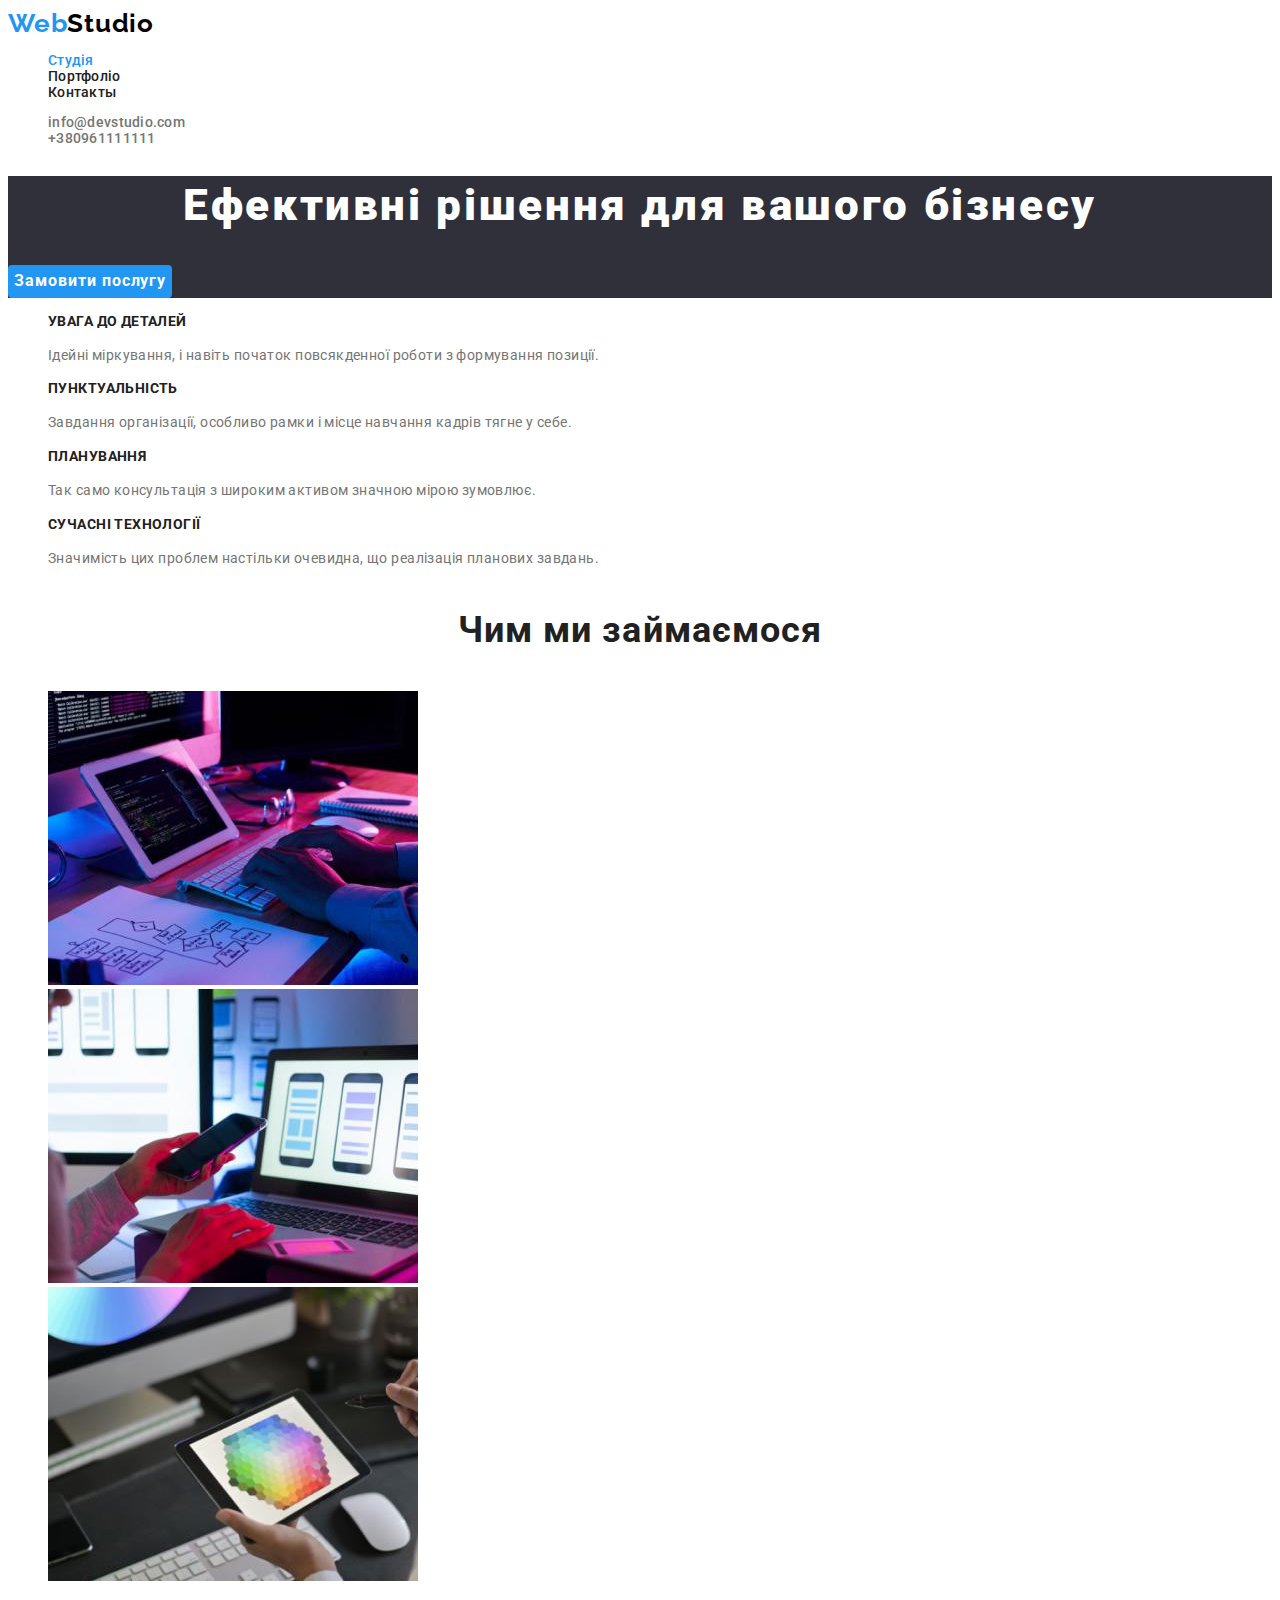
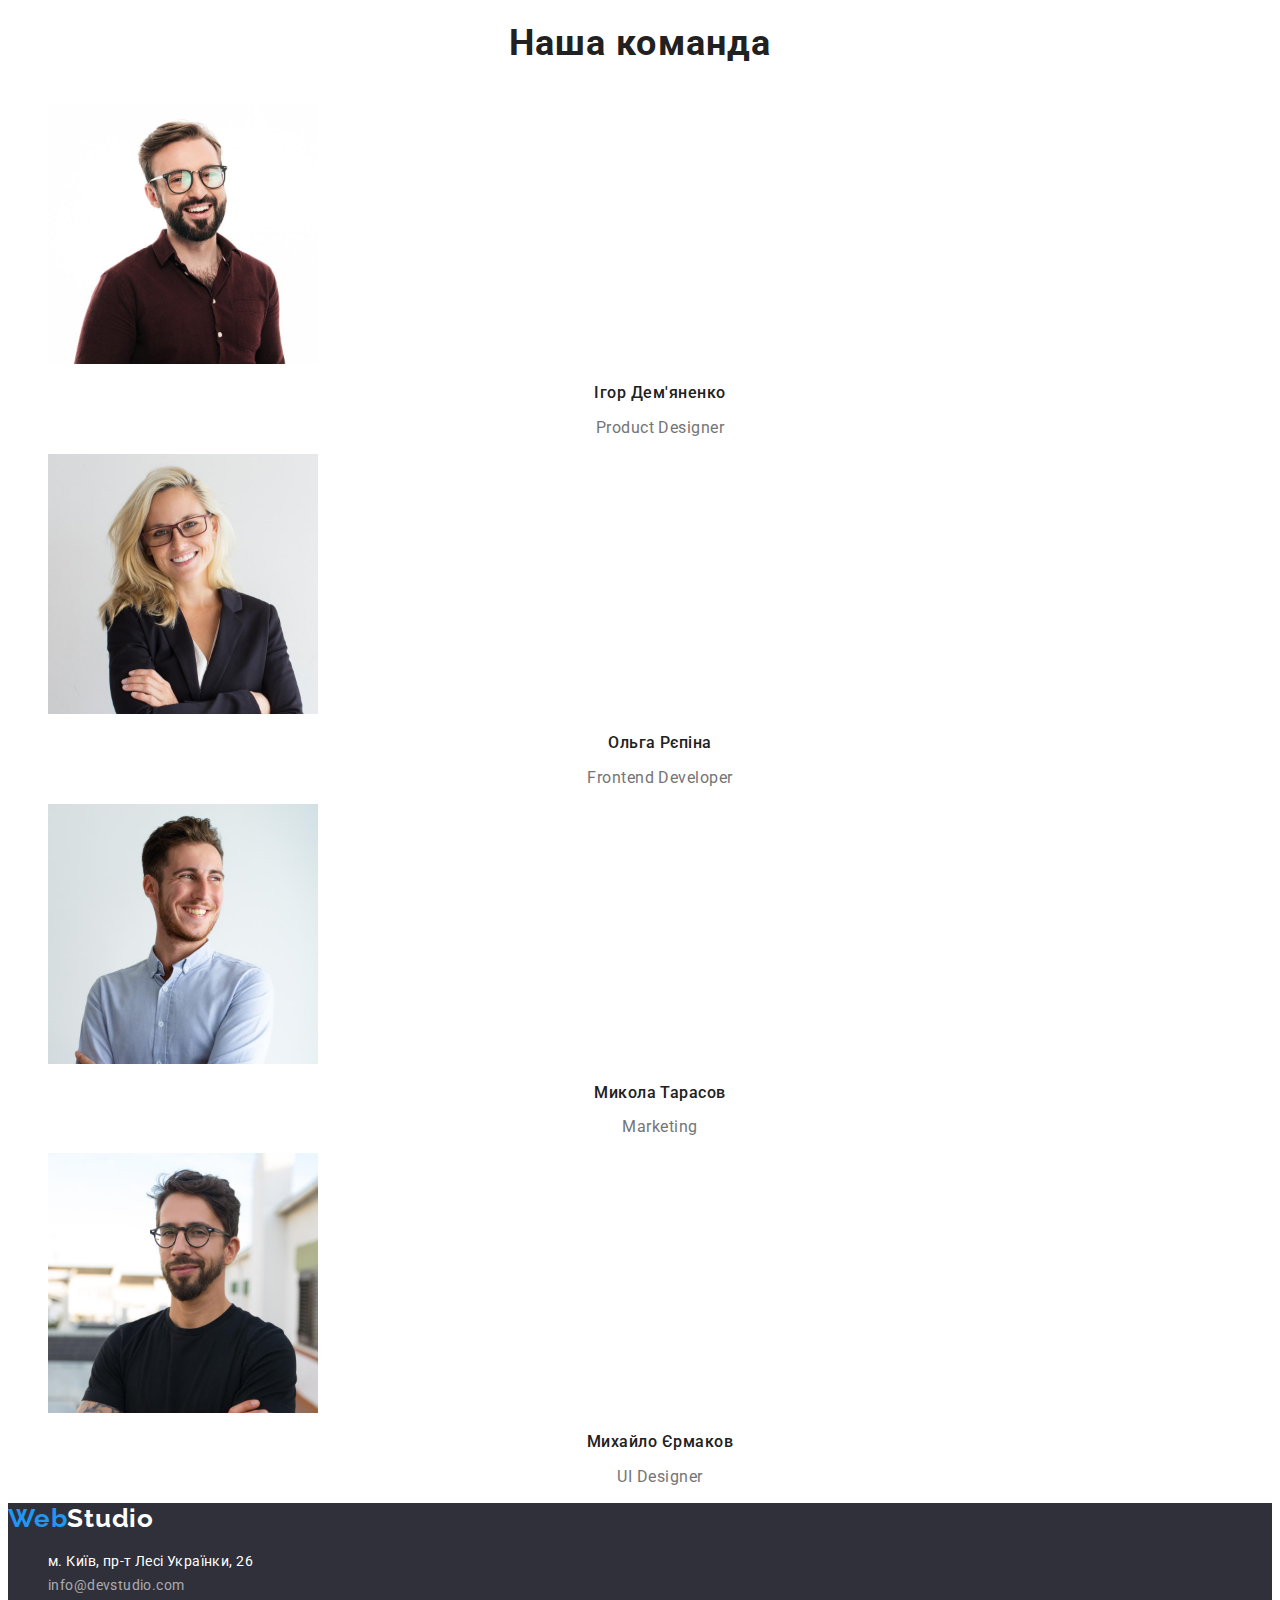
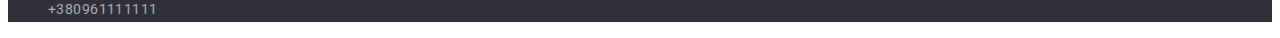
<file: index.html>
<!DOCTYPE html>
<html lang="X-UA-Compatible">
  <head>
    <meta charset="UTF-8" />
    <meta http-equiv="X-UA-Compatible" content="IE=edge" />
    <meta name="viewport" content="width=device-width, initial-scale=1.0" />
    <title>WebStudio</title>
    <link rel="preconnect" href="https://fonts.googleapis.com" />
    <link rel="preconnect" href="https://fonts.gstatic.com" crossorigin />
    <link
      href="https://fonts.googleapis.com/css2?family=Raleway:wght@700&family=Roboto:wght@400;500;700;900&display=swap"
      rel="stylesheet"
    />
    <link rel="stylesheet" href="./css/style.css" />
  </head>
  <body>
    <!-- Новигация, контакты и тд -->

    <header class="header">
      <nav class="header-nav">
        <a class="header-logo link" href="" lang="en"
          ><span lang="en">Web</span>Studio
        </a>

        <ul class="header-list list">
          <li>
            <a class="header-link link current" href="./index.html">Студія</a>
          </li>
          <li>
            <a class="header-link link" href="./portfolio.html">Портфоліо</a>
          </li>
          <li><a class="header-link link" href="">Контакты</a></li>
        </ul>
      </nav>
      <ul class="header-contact list">
        <li>
          <a class="header-mail link" href="mailto:info@devstudio.com"
            >info@devstudio.com
          </a>
        </li>
        <li>
          <a class="header-tel link" href="tel:+380961111111">+380961111111</a>
        </li>
      </ul>
    </header>

    <!-- Слоган -->

    <main class="">
      <section class="hero">
        <h1 class="hero-title">Ефективні рішення для вашого бізнесу</h1>
        <button class="hero-btn" type="button">Замовити послугу</button>
      </section>

      <!-- Проф скил -->

      <section class="priorities">
        <ul class="priorities-list list">
          <li class="priorities-item">
            <h3 class="priorities-title">УВАГА ДО ДЕТАЛЕЙ</h3>
            <p class="priorities-text">
              Ідейні міркування, і навіть початок повсякденної роботи з
              формування позиції.
            </p>
          </li>
          <li class="priorities-item">
            <h3 class="priorities-title">ПУНКТУАЛЬНІСТЬ</h3>
            <p class="priorities-text">
              Завдання організації, особливо рамки і місце навчання кадрів тягне
              у себе.
            </p>
          </li>
          <li class="priorities-item">
            <h3 class="priorities-title">ПЛАНУВАННЯ</h3>
            <p class="priorities-text">
              Так само консультація з широким активом значною мірою зумовлює.
            </p>
          </li>
          <li class="priorities-item">
            <h3 class="priorities-title">СУЧАСНІ ТЕХНОЛОГІЇ</h3>
            <p class="priorities-text">
              Значимість цих проблем настільки очевидна, що реалізація планових
              завдань.
            </p>
          </li>
        </ul>
      </section>

      <!-- Вид деятельности -->

      <section class="example">
        <h2 class="example-title">Чим ми займаємося</h2>
        <ul class="example-list list">
          <li class="example-item">
            <img
              class="example-img"
              src="./images/stydi/img1.jpg"
              alt="Програмист пишет код"
              width="370"
              height="294"
            />
          </li>
          <li class="example-item">
            <img
              class="example-img"
              src="./images/stydi/img2.jpg"
              alt="Дизайн меню для смартфона"
              width="370"
              height="294"
            />
          </li>
          <li class="example-item">
            <img
              class="example-img"
              src="./images/stydi/img3.jpg"
              alt="В руках планшет со стилусом"
              width="370"
              height="294"
            />
          </li>
        </ul>
      </section>

      <!-- Сотрудники -->

      <section class="team">
        <h2 class="team-title">Наша команда</h2>
        <ul class="team-list list">
          <li class="team-item">
            <img
              class="team-img"
              src="./images/stydi/img4.jpg"
              alt="Игорь Демьяненко"
              width="270"
              height="260"
            />
            <h3 class="team-subtitle">Ігор Дем'яненко</h3>
            <p class="team-text" lang="en">Product Designer</p>
          </li>
          <li class="team-item">
            <img
              class="team-img"
              src="./images/stydi/img5.jpg"
              alt="Ольга Репина"
              width="270"
              height="260"
            />
            <h3 class="team-subtitle">Ольга Рєпіна</h3>
            <p class="team-text" lang="en">Frontend Developer</p>
          </li>
          <li class="team-item">
            <img
              class="team-img"
              src="./images/stydi/img6.jpg"
              alt="Николай Тарасов"
              width="270"
              height="260"
            />
            <h3 class="team-subtitle">Микола Тарасов</h3>
            <p class="team-text" lang="en">Marketing</p>
          </li>
          <li class="team-item">
            <img
              class="team-img"
              src="./images/stydi/img7.jpg"
              alt="Михаил Ермаков"
              width="270"
              height="260"
            />
            <h3 class="team-subtitle">Михайло Єрмаков</h3>
            <p class="team-text" lang="en">UI Designer</p>
          </li>
        </ul>
      </section>
    </main>

    <!-- Подвал с контактами -->
    <footer class="footer">
      <a class="footer-logo link" href="" lang="en"
        ><span lang="en">Web</span>Studio</a
      >
      <address class="footer-contact">
        <ul class="footer-list list">
          <li class="footer-item">
            <a
              class="footer-address link"
              href="https://goo.gl/maps/cScgRgd44BL1W8yu9"
              target="_blank"
              rel="noopener noreferrer"
              >м. Київ, пр-т Лесі Українки, 26
            </a>
          </li>
          <li class="footer-item">
            <a class="footer-mail link" href="mailto:info@devstudio.com"
              >info@devstudio.com
            </a>
          </li>
          <li class="footer-item">
            <a class="footer-tel link" href="tel:+380961111111"
              >+380961111111</a
            >
          </li>
        </ul>
      </address>
    </footer>
  </body>
</html>
</file>
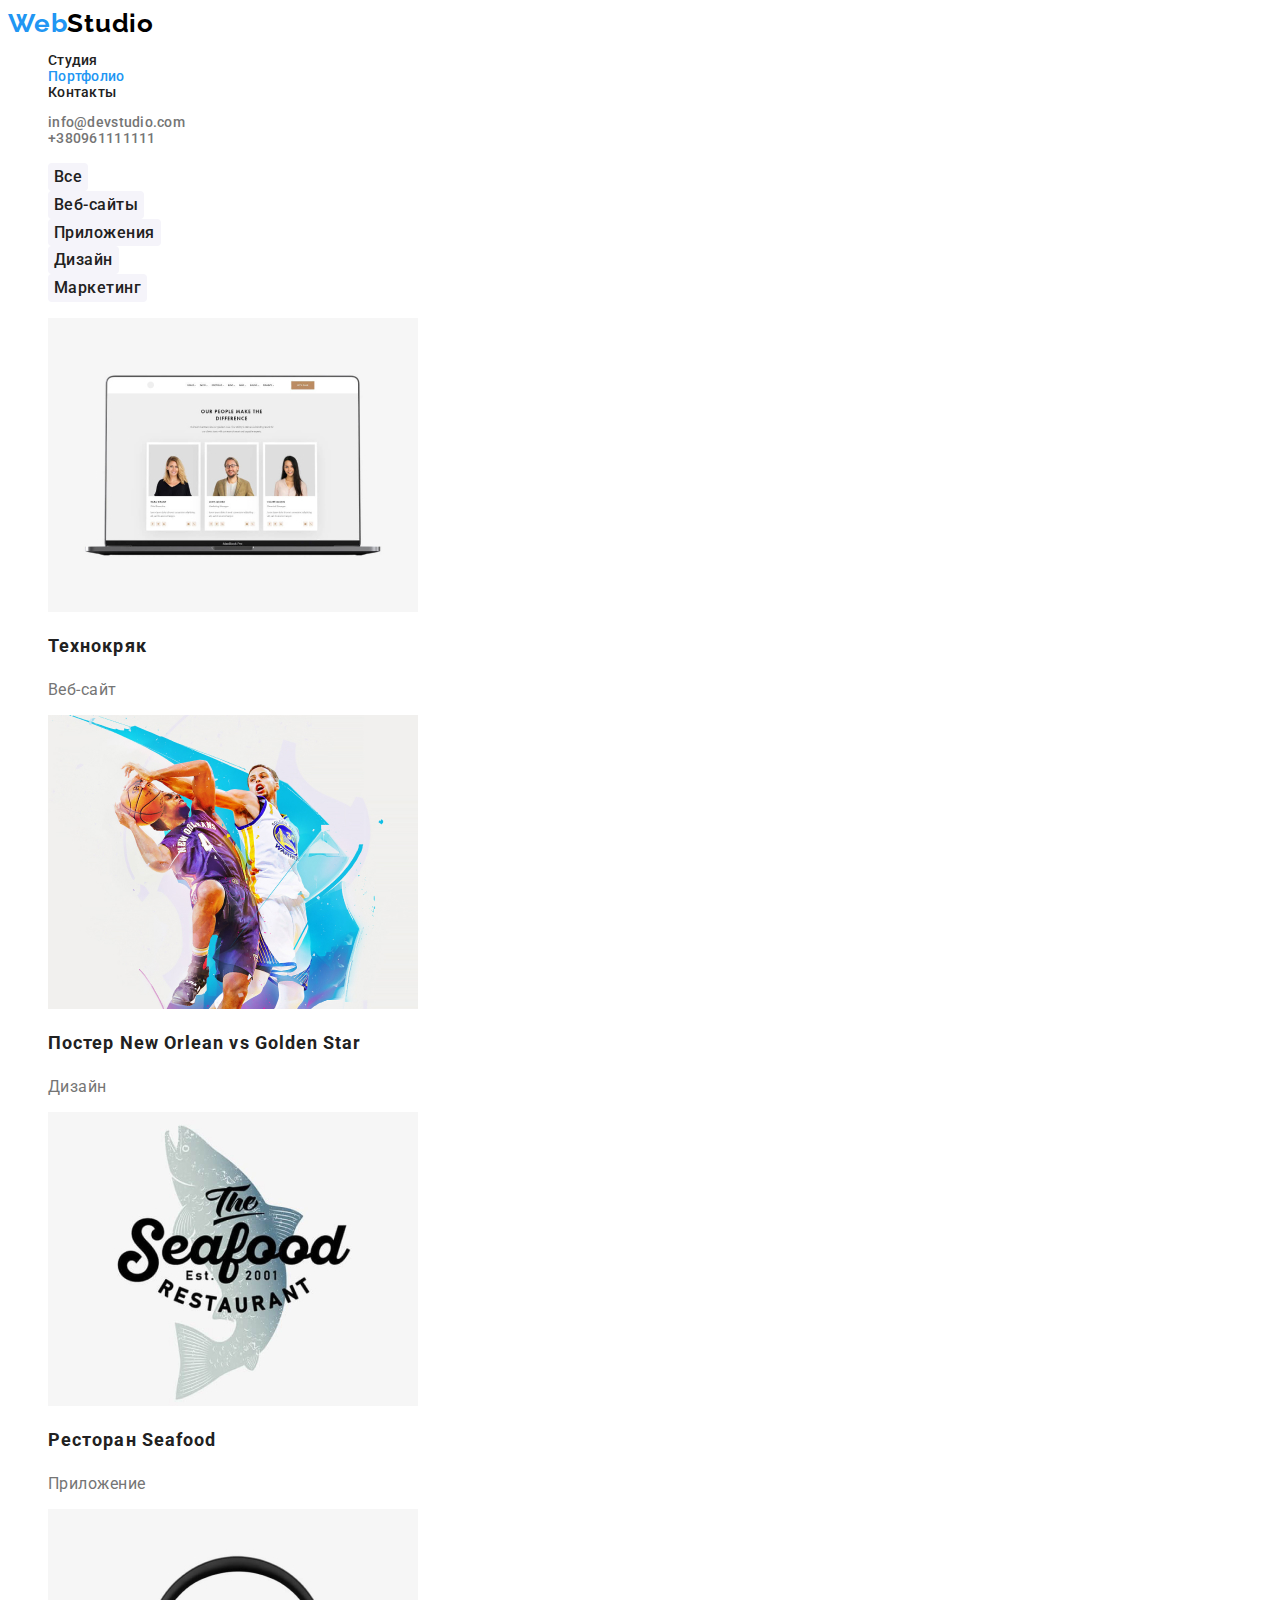
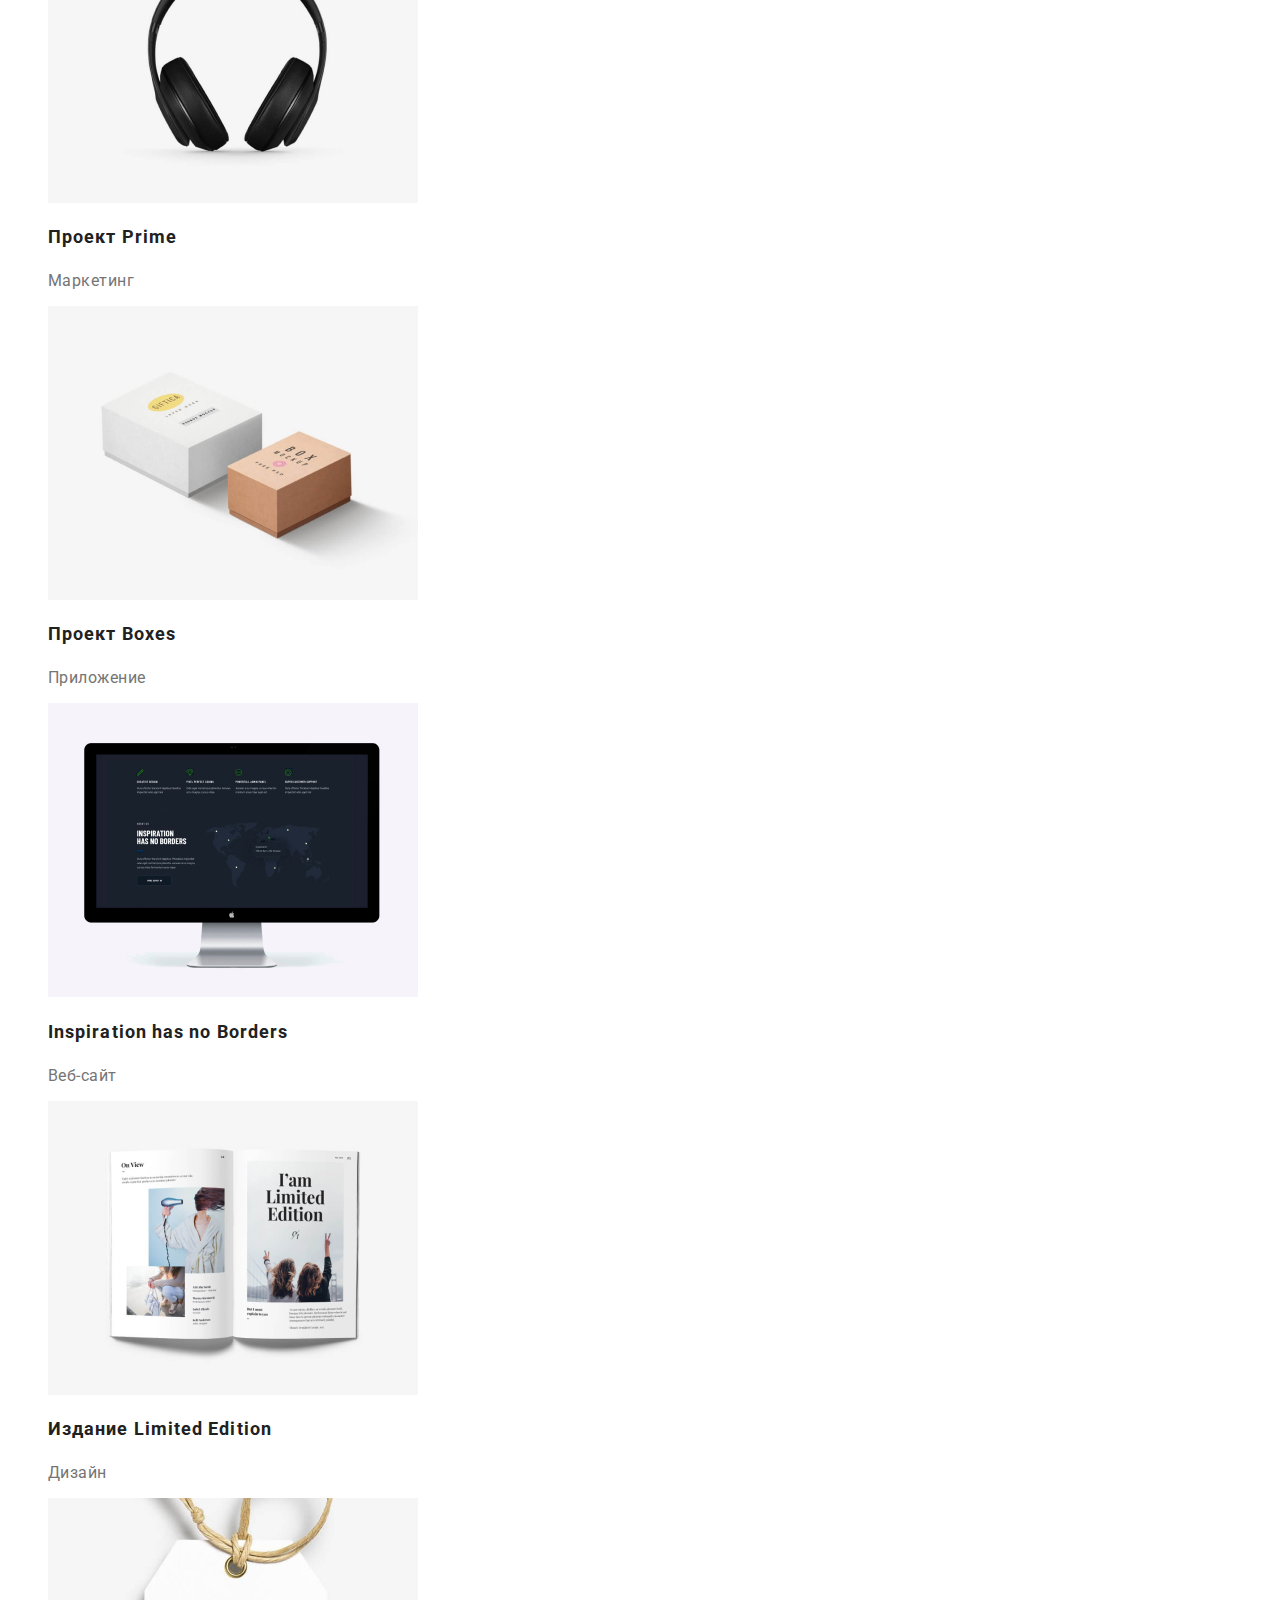
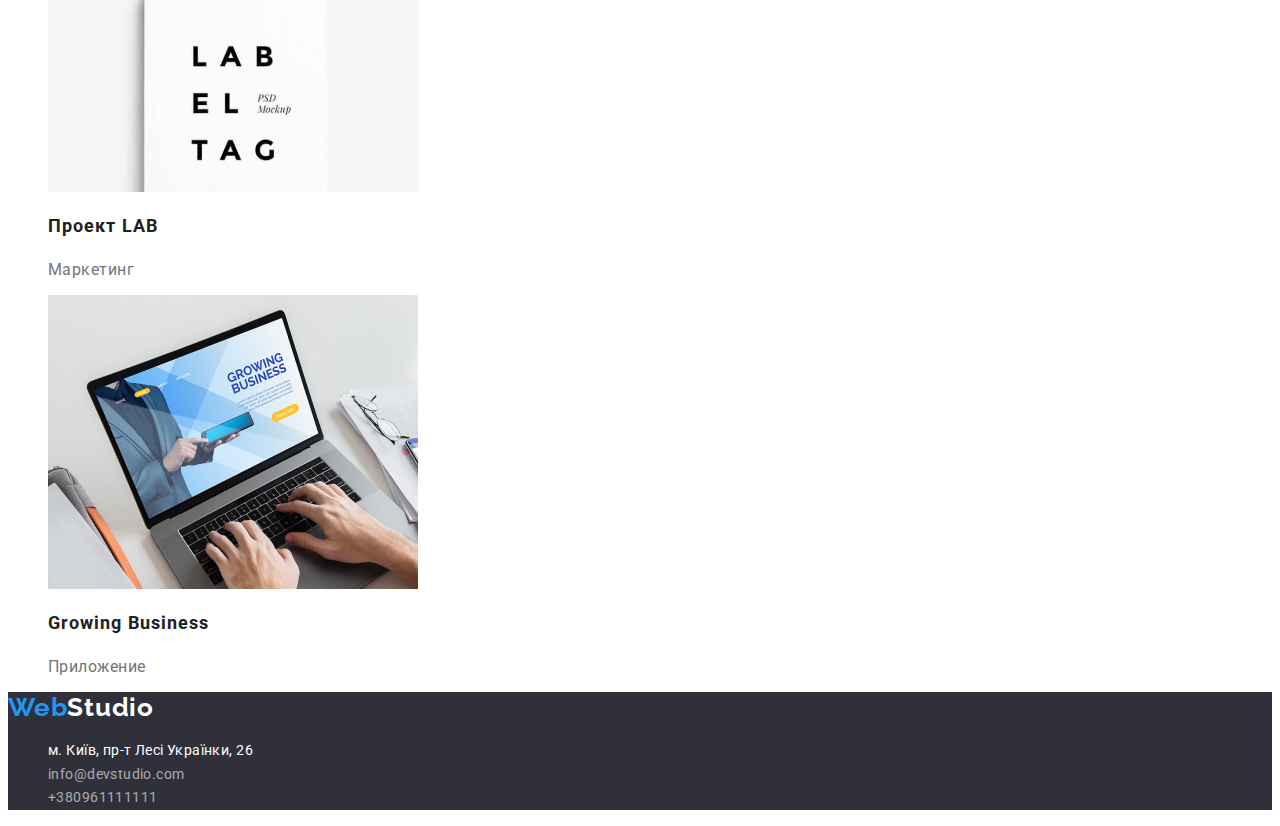
<file: portfolio.html>
<!DOCTYPE html>
<html lang="X-UA-Compatible">
  <head>
    <meta charset="UTF-8" />
    <meta http-equiv="X-UA-Compatible" content="IE=edge" />
    <meta name="viewport" content="width=device-width, initial-scale=1.0" />
    <title>WebStudio</title>
    <link rel="preconnect" href="https://fonts.googleapis.com" />
    <link rel="preconnect" href="https://fonts.gstatic.com" crossorigin />
    <link
      href="https://fonts.googleapis.com/css2?family=Raleway:wght@700&family=Roboto:wght@400;500;700;900&display=swap"
      rel="stylesheet"
    />
    <link rel="stylesheet" href="./css/style.css" />
  </head>
  <body>
    <!------------------HEADER----------------->

    <header class="header">
      <nav class="header-nav">
        <a href="" lang="en" class="header-logo link"
          ><span lang="en">Web</span>Studio
        </a>

        <ul class="header-list list">
          <li>
            <a class="header-link link" href="./index.html">Студия</a>
          </li>
          <li>
            <a class="header-link link current" href="./portfolio.html"
              >Портфолио</a
            >
          </li>
          <li>
            <a class="header-link link" href="">Контакты</a>
          </li>
        </ul>
      </nav>
      <ul class="header-contact list">
        <li>
          <a class="header-mail link" href="mailto:info@devstudio.com"
            >info@devstudio.com</a
          >
        </li>
        <li>
          <a class="header-tel link" href="tel:+380961111111">+380961111111</a>
        </li>
      </ul>
    </header>

    <!------------------------PORTFOLIO----------------->

    <main>
      <section class="portfolio">
        <ul class="list">
          <li><button class="nav-button" type="button">Все</button></li>
          <li><button class="nav-button" type="button">Веб-сайты</button></li>
          <li><button class="nav-button" type="button">Приложения</button></li>
          <li><button class="nav-button" type="button">Дизайн</button></li>
          <li><button class="nav-button" type="button">Маркетинг</button></li>
        </ul>
        <ul class="project-list list">
          <li class="project-item">
            <img
              class="project-img"
              src="./images/portfolio/img1.jpg"
              alt="открытый ноутбук"
              width="370"
              height="294"
            />
            <h1 class="project-title">Технокряк</h1>
            <p class="project-text">Веб-сайт</p>
          </li>
          <li class="project-item">
            <img
              class="project-img"
              src="./images/portfolio/img2.jpg"
              alt="постер с двумя баскетболистами"
              width="370"
              height="294"
            />
            <h1 class="project-title">
              Постер <span lang="en">New Orlean vs Golden Star</span>
            </h1>
            <p class="project-text">Дизайн</p>
          </li>
          <li class="project-item">
            <img
              class="project-img"
              src="./images/portfolio/img3.jpg"
              alt="логотип ресторана морепродуктов"
              width="370"
              height="294"
            />
            <h1 class="project-title">
              Ресторан <span lang="en">Seafood</span>
            </h1>
            <p class="project-text">Приложение</p>
          </li>
          <li class="project-item">
            <img
              class="project-img"
              src="./images/portfolio/img4.jpg"
              alt="наушники"
              width="370"
              height="294"
            />
            <h1 class="project-title">Проект <span lang="en">Prime</span></h1>
            <p class="project-text">Маркетинг</p>
          </li>
          <li class="project-item">
            <img
              class="project-img"
              src="./images/portfolio/img5.jpg"
              alt="две коробочки"
              width="370"
              height="294"
            />
            <h1 class="project-title">Проект <span lang="en">Boxes</span></h1>
            <p class="project-text">Приложение</p>
          </li>
          <li class="project-item">
            <img
              class="project-img"
              src="./images/portfolio/img6.jpg"
              alt="моритор"
              width="370"
              height="294"
            />
            <h1 class="project-title" lang="en">Inspiration has no Borders</h1>
            <p class="project-text">Веб-сайт</p>
          </li>

          <li class="project-item">
            <img
              class="project-img"
              src="./images/portfolio/img7.jpg"
              alt="открытый журнал"
              width="370"
              height="294"
            />
            <h1 class="project-title">
              Издание <span lang="en">Limited Edition</span>
            </h1>
            <p class="project-text">Дизайн</p>
          </li>
          <li class="project-item">
            <img
              class="project-img"
              src="./images/portfolio/img8.jpg"
              alt="бирка"
              width="370"
              height="294"
            />
            <h1 class="project-title">Проект <span lang="en">LAB</span></h1>
            <p class="project-text">Маркетинг</p>
          </li>
          <li class="project-item">
            <img
              class="project-img"
              src="./images/portfolio/img9.jpg"
              alt="работа за ноутбуком"
              width="370"
              height="294"
            />
            <h1 class="project-title" lang="en">Growing Business</h1>
            <p class="project-text">Приложение</p>
          </li>
        </ul>
      </section>
    </main>
    <!-----------------FOOTER-------------->
    <footer class="footer">
      <a href="" lang="en" class="footer-logo link"
        ><span lang="en">Web</span>Studio</a
      >
      <address class="footer-contact">
        <ul class="footer-list list">
          <li class="footer-item">
            <a
              class="footer-address link"
              href="https://goo.gl/maps/cScgRgd44BL1W8yu9"
              target="_blank"
              rel="noopener noreferrer"
              >м. Київ, пр-т Лесі Українки, 26</a
            >
          </li>
          <li class="footer-item">
            <a class="footer-mail link" href="mailto:info@devstudio.com"
              >info@devstudio.com</a
            >
          </li>
          <li class="footer-item">
            <a class="footer-tel link" href="tel:+380961111111"
              >+380961111111</a
            >
          </li>
        </ul>
      </address>
    </footer>
  </body>
</html>
</file>
<file: css/style.css>
body {
    background-color: #ffffff;
    color: #212121;
    font-family: "Roboto", sans-serif;
}

:root {
    --basic-text-color: #212121;
    --secondary-text-color: #757575;
    /*--basic-font-weigt: ;
    --secondary-font-weigt: font-weight :500;*/
}

.link {
    text-decoration: none;
}

.list {
    list-style: none;
}

/*----------------- HEADER -----------------*/

.header-logo {
    color: #000;
    font-family: Raleway;
    font-weight: 700;
    font-size: 26px;
    line-height: 1.19;
    letter-spacing: 0.03em;
}

.header-logo span {
    color: #2196F3;
    
}

.header-list {
    color: inherit;
    font-family: inherit;
    font-weight: 500;
    font-size: 14px;
    line-height: 1.14;
    letter-spacing: 0.02em;
}

.header-list :hover,
.header-list :focus {
    color: #2196F3;
}

.header-link {
    color: currentColor;
}

.current {
    color: #2196F3;
}

.header-contact {
    color: var(--secondary-text-color);
    font-family: inherit;
    font-weight: 500;
    font-size: 14px;
    line-height: 1.14;
    letter-spacing: 0.02em;
}

.header-contact :hover,
.header-contact :focus {
    color: #2196F3;
}

.header-mail,
.header-tel {
    color: inherit;
}


/*------------------  HERO  ----------------*/

.hero {
    background-color: #2F303A;
}

.hero-title {
    font-family: 'Roboto', sans-serif;
    font-weight: 900;
    font-size: 44px;
    line-height: 1.36;
    text-align: center;
    letter-spacing: 0.06em;

    color: #fff;

}

.hero-btn {
    font-family: inherit;
    font-weight: 700;
    font-size: 16px;
    line-height: 1.88;
    /*display: flex;
    align-items: center;
    text-align: center;*/
    letter-spacing: 0.06em;

    background-color: #2196F3;
    color: #fff;
    border-radius: 4px;
    border: none;
    cursor: pointer;
}

.hero-btn:hover,
.hero-btn:focus {
    background-color: #188CE8;
}

/*-----------------  Priorities  -------------------*/

.priorities-title {
    font-family: inherit;
    font-weight: 700;
    font-size: 14px;
    line-height: 1.14;
    letter-spacing: 0.03em;
    
    color: var(--basic-text-color);
}

.priorities-text {
    font-family: inherit;
    font-size: 14px;
    line-height: 1.71;
    letter-spacing: 0.03em;
    
    color: var(--secondary-text-color);
}

/*---------------------  EXAMPLE  -------------------*/

.example-title {
    font-family: inherit;
    font-weight: 700;
    font-size: 36px;
    line-height: 1.66;
    text-align: center;
    letter-spacing: 0.03em;
    
    color: var(--basic-text-color);
}


/*--------------------  TEAM  -------------------------*/

.team-title {
    font-family: inherit;
    font-weight: 700;
    font-size: 36px;
    line-height: 1.66;
    text-align: center;
    letter-spacing: 0.03em;
    
    color: var(--basic-text-color);
}

.team-subtitle{
    font-family: inherit;
    font-weight: 500;
    font-size: 16px;
    line-height: 1.18;
    
    text-align: center;
    letter-spacing: 0.03em;
    
    color: var(--basic-text-color);
}

.team-text {
    font-family: 'Roboto';
    font-size: 16px;
    line-height: 1.18;
    
    text-align: center;
    letter-spacing: 0.03em;
    
    color: var(--secondary-text-color);
}

/*---------------------  FOOTER  -----------------*/

.footer {
    background: #2F303A;
}

.footer-logo {
    color: #fff;
    font-family: Raleway;
    font-weight: 700;
    font-size: 26px;
    line-height: 1.19;
    letter-spacing: 0.03em;
}

.footer-logo span {
    color: #2196F3;
}

.footer-address {
    font-family: 'Roboto';
    font-style: normal;
    font-weight: 400;
    font-size: 14px;
    line-height: 1.71;
    letter-spacing: 0.03em;
    
    color: #FFFFFF;
}

.footer-mail,
.footer-tel {
    font-family: 'Roboto';
    font-style: normal;
    font-weight: 400;
    font-size: 14px;
    line-height: 1.71;
    letter-spacing: 0.03em;
    
    color: rgba(255, 255, 255, 0.6);
}

.footer-list :hover,
.footer-list :focus {
    color: #2196F3;
}

/*.footer-mail,
.footer-tel {
    color: inherit;
    }*/


/*--------------PORTFOLIO----------------*/

.nav-button {
    font-family: inherit;
    font-style: normal;
    font-weight: 500;
    font-size: 16px;
    line-height: 1.62;
    
    text-align: center;
    letter-spacing: 0.03em;
    
    color: var(--basic-text-color);
    background: #F5F4FA;
    border-radius: 4px;
    border: none;
    cursor: pointer;
}

.nav-button:hover,
.nav-button:focus {
    background-color: #2196F3;
    color: #fff;
}

.project-title {
    font-family: inherit;
    font-weight: 700;
    font-size: 18px;
    line-height: 2.00;
    
    letter-spacing: 0.06em;
    
    color: var(--basic-text-color);
}

.project-text {
    font-family: inherit;
    /*font-style: normal;*/
    /*font-weight: 400;*/
    font-size: 16px;
    line-height: 1.88x;
    
    letter-spacing: 0.03em;
    
    color: var(--secondary-text-color);
}
</file>
